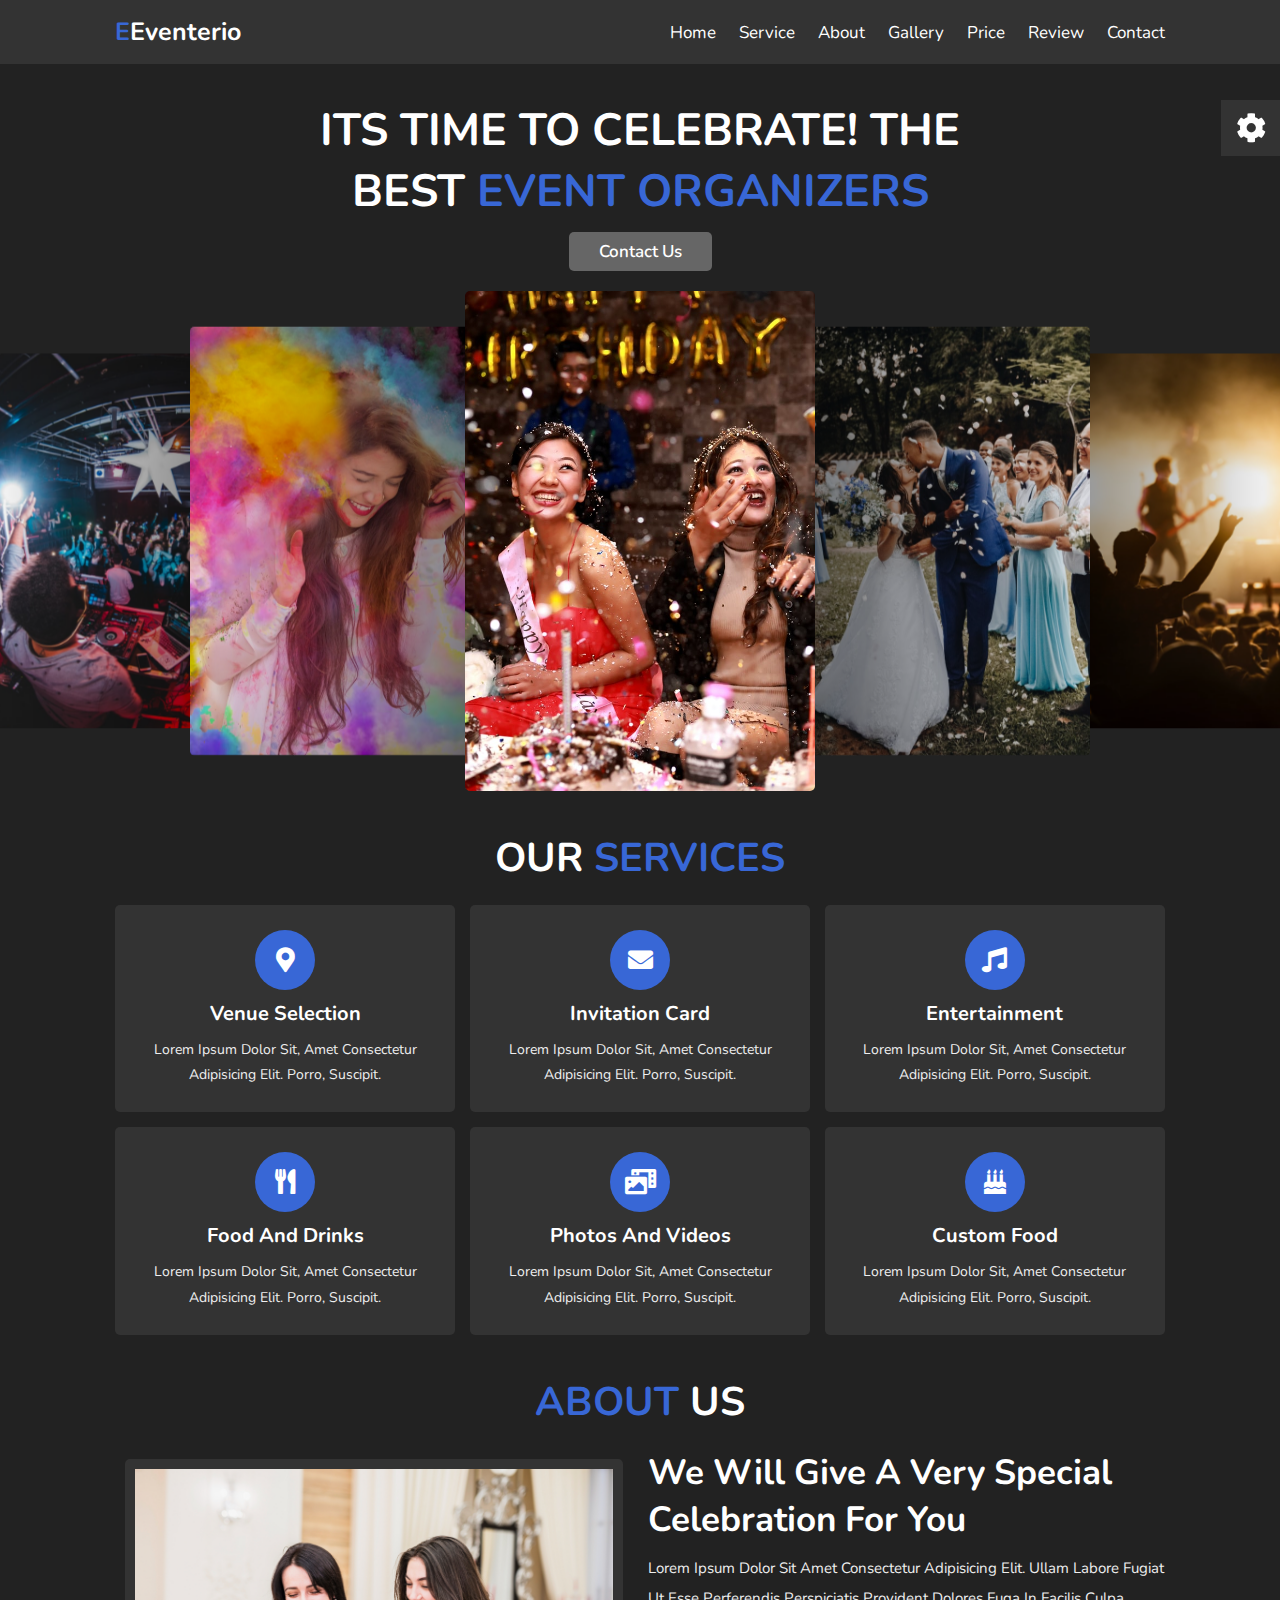
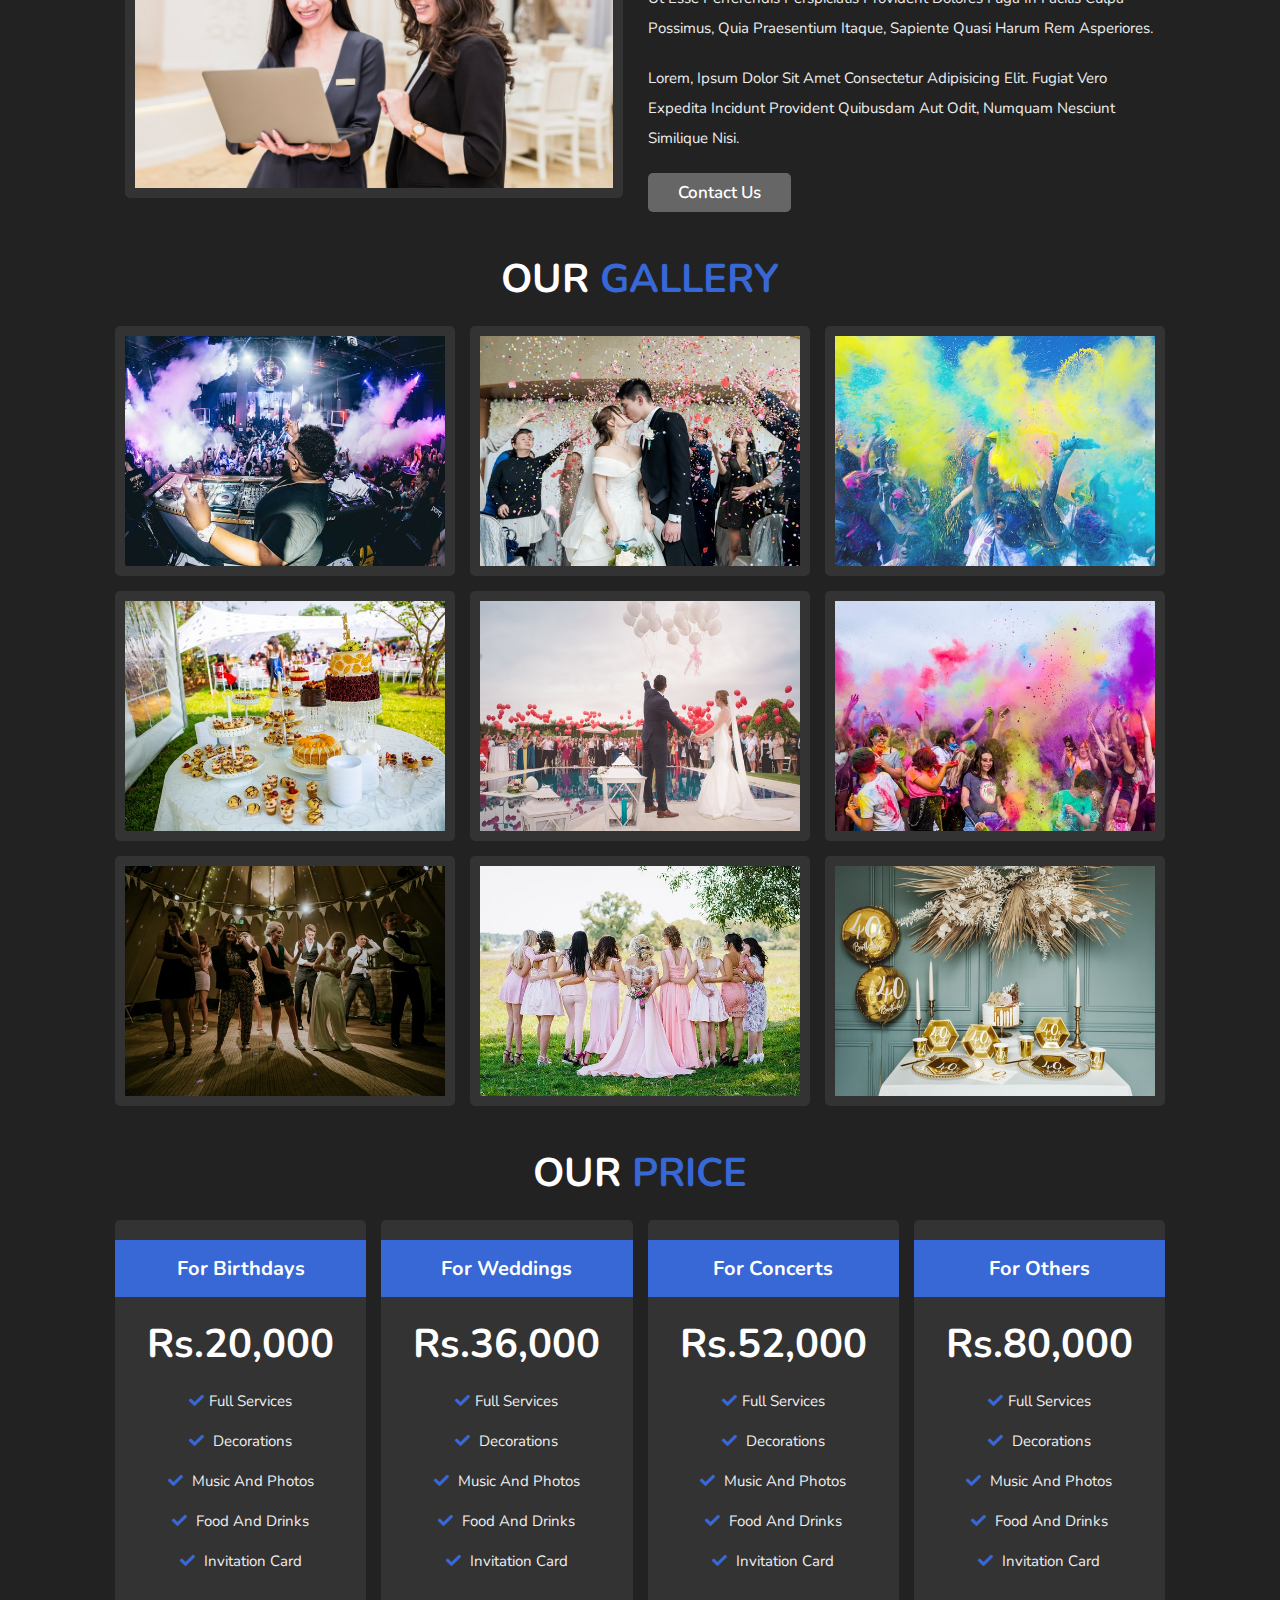
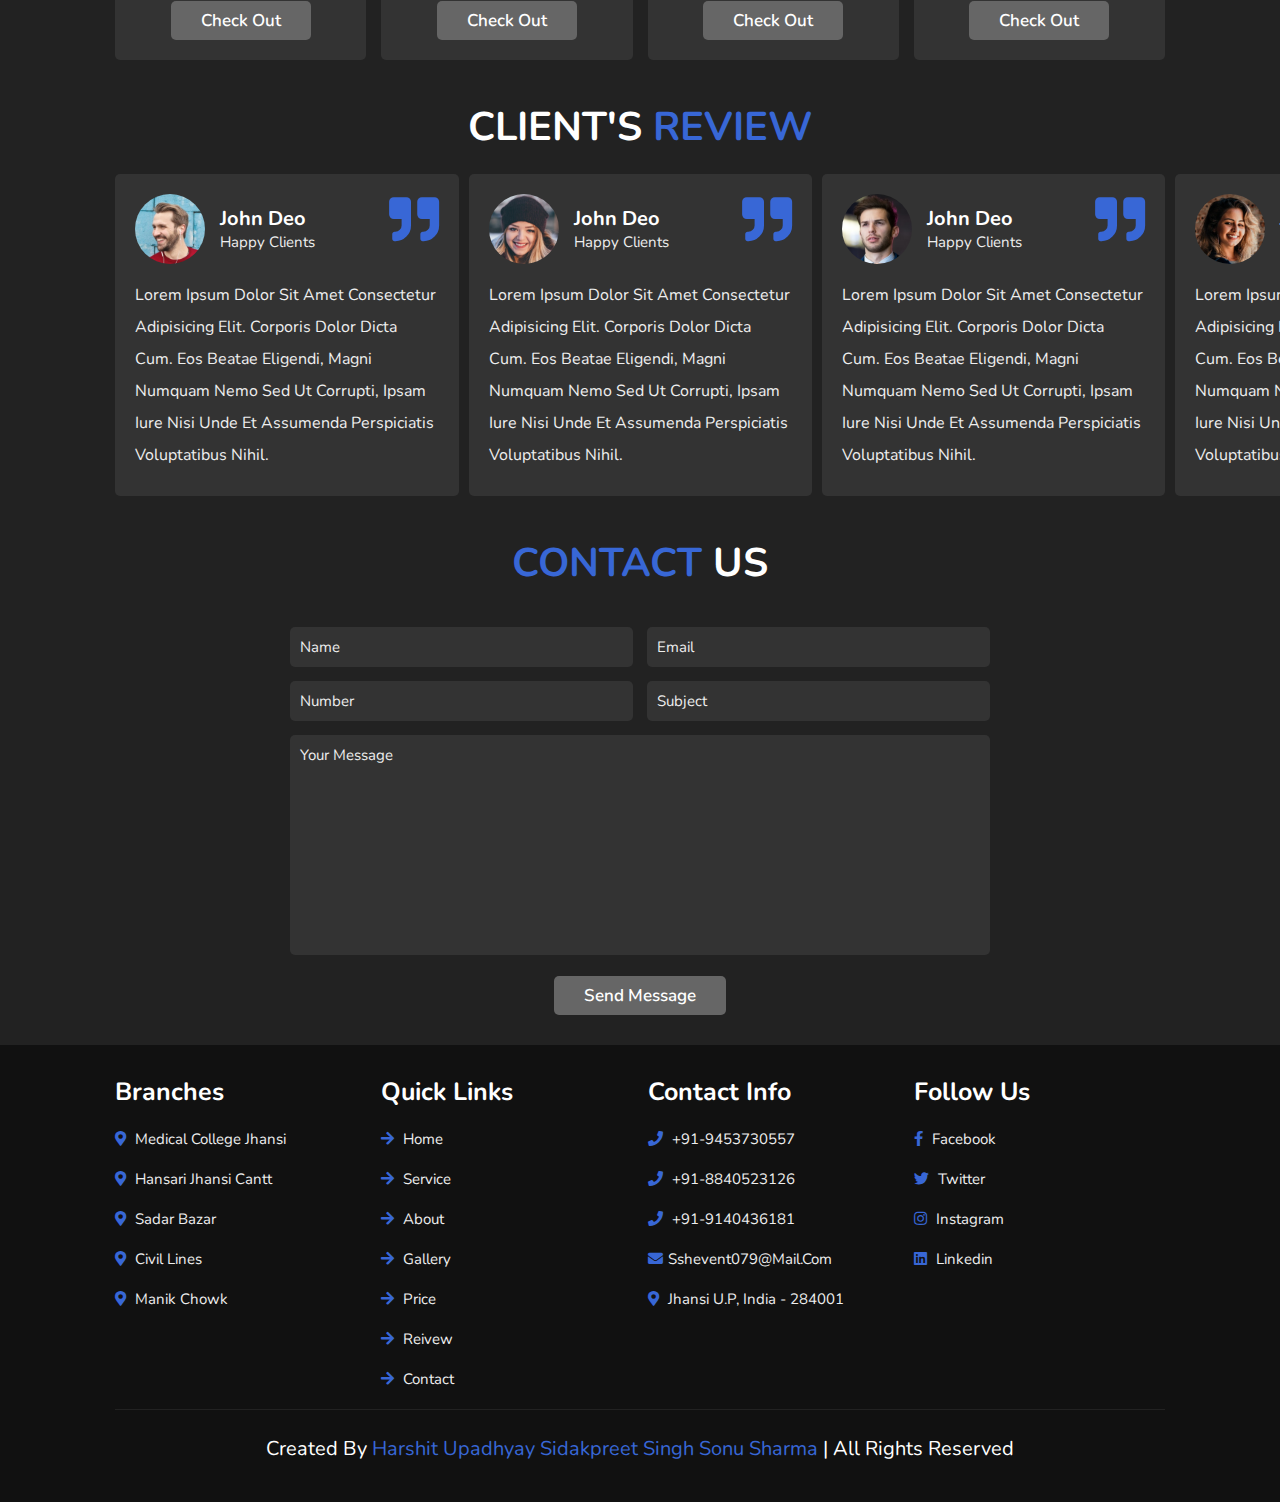
<file: event organizer website/event organizer website/index.html>
<!DOCTYPE html>
<html lang="en">
<head>
    <meta charset="UTF-8">
    <meta http-equiv="X-UA-Compatible" content="IE=edge">
    <meta name="viewport" content="width=device-width, initial-scale=1.0">
    <title>Eventario Eventers</title>

    <link rel="stylesheet" href="https://unpkg.com/swiper/swiper-bundle.min.css" />

    <!-- font awesome cdn link  -->
    <link rel="stylesheet" href="https://cdnjs.cloudflare.com/ajax/libs/font-awesome/5.15.4/css/all.min.css">

    <!-- custom css file link  -->
    <link rel="stylesheet" href="css/style.css">

</head>
<body>
    
<!-- header section starts  -->

<header class="header">

    <a href="#" class="logo"><span>e</span>Eventerio</a>

    <nav class="navbar">
        <a href="#home">home</a>
        <a href="#service">service</a>
        <a href="#about">about</a>
        <a href="#gallery">gallery</a>
        <a href="#price">price</a>
        <a href="#review">review</a>
        <a href="#contact">contact</a>
    </nav>

    <div id="menu-bars" class="fas fa-bars"></div>

</header>

<!-- header section ends -->

<!-- home section starts  -->

<section class="home" id="home">

    <div class="content">
        <h3>its time to celebrate! the best <span> event organizers </span></h3>
        <a href="#" class="btn">contact us</a>
    </div>

    <div class="swiper-container home-slider">
        <div class="swiper-wrapper">
            <div class="swiper-slide"><img src="images/slide-1.jpg" alt=""></div>
            <div class="swiper-slide"><img src="images/slide-2.jpg" alt=""></div>
            <div class="swiper-slide"><img src="images/slide-3.jpg" alt=""></div>
            <div class="swiper-slide"><img src="images/slide-4.jpg" alt=""></div>
            <div class="swiper-slide"><img src="images/slide-5.jpg" alt=""></div>
            <div class="swiper-slide"><img src="images/slide-6.jpg" alt=""></div>
        </div>
    </div>

</section>

<!-- home section ends -->

<!-- service section starts  -->

<section class="service" id="service">

    <h1 class="heading"> our <span>services</span> </h1>

    <div class="box-container">

        <div class="box">
            <i class="fas fa-map-marker-alt"></i>
            <a href="venue.html">
            <h3>venue selection</h3>
            <p>Lorem ipsum dolor sit, amet consectetur adipisicing elit. Porro, suscipit.</p>
            </a>
            
        </div>

        <div class="box">
            <i class="fas fa-envelope"></i>
            <a href="invitation_card.html">
            <h3>invitation card</h3>
            <p>Lorem ipsum dolor sit, amet consectetur adipisicing elit. Porro, suscipit.</p>
            </a>
        </div>

        <div class="box">
            <i class="fas fa-music"></i>
            <a href="entertainment.html">
            <h3>entertainment</h3>
            <p>Lorem ipsum dolor sit, amet consectetur adipisicing elit. Porro, suscipit.</p>
            </a>
        </div>

        <div class="box">
            <i class="fas fa-utensils"></i>
            <a href="foodndrinks.html">
            <h3>food and drinks</h3>
            <p>Lorem ipsum dolor sit, amet consectetur adipisicing elit. Porro, suscipit.</p>
            </a>
        </div>

        <div class="box">
            <i class="fas fa-photo-video"></i>
            <a href="photosvideos.html">
            <h3>photos and videos</h3>
            <p>Lorem ipsum dolor sit, amet consectetur adipisicing elit. Porro, suscipit.</p>
            </a>
        </div>

        <div class="box">
            <i class="fas fa-birthday-cake"></i>
            <a href="customfood.html">
            <h3>custom food</h3>
            <p>Lorem ipsum dolor sit, amet consectetur adipisicing elit. Porro, suscipit.</p>
            </a>
        </div>

    </div>

</section>

<!-- service section ends -->

<!-- about section starts  -->

<section class="about" id="about">

<h1 class="heading"><span>about</span> us </h1>

<div class="row">

    <div class="image">
        <img src="images/about-img.jpg" alt="">
    </div>

    <div class="content">
        <h3>we will give a very special celebration for you</h3>
        <p>Lorem ipsum dolor sit amet consectetur adipisicing elit. Ullam labore fugiat ut esse perferendis perspiciatis provident dolores fuga in facilis culpa possimus, quia praesentium itaque, sapiente quasi harum rem asperiores.</p>
        <p>Lorem, ipsum dolor sit amet consectetur adipisicing elit. Fugiat vero expedita incidunt provident quibusdam aut odit, numquam nesciunt similique nisi.</p>
        <a href="#" class="btn">contact us</a>
    </div>

</div>

</section>

<!-- about section ends -->

<!-- gallery section starts  -->

<section class="gallery" id="gallery">

    <h1 class="heading">our <span>gallery</span></h1>

    <div class="box-container">

        <div class="box">
            <img src="images/g-1.jpg" alt="">
            <h3 class="title">photos and events</h3>
            <div class="icons">
                <a href="#" class="fas fa-heart"></a>
                <a href="#" class="fas fa-share"></a>
                <a href="#" class="fas fa-eye"></a>
            </div>
        </div>

        <div class="box">
            <img src="images/g-2.jpg" alt="">
            <h3 class="title">photos and events</h3>
            <div class="icons">
                <a href="#" class="fas fa-heart"></a>
                <a href="#" class="fas fa-share"></a>
                <a href="#" class="fas fa-eye"></a>
            </div>
        </div>

        <div class="box">
            <img src="images/g-3.jpg" alt="">
            <h3 class="title">photos and events</h3>
            <div class="icons">
                <a href="#" class="fas fa-heart"></a>
                <a href="#" class="fas fa-share"></a>
                <a href="#" class="fas fa-eye"></a>
            </div>
        </div>

        <div class="box">
            <img src="images/g-4.jpg" alt="">
            <h3 class="title">photos and events</h3>
            <div class="icons">
                <a href="#" class="fas fa-heart"></a>
                <a href="#" class="fas fa-share"></a>
                <a href="#" class="fas fa-eye"></a>
            </div>
        </div>

        <div class="box">
            <img src="images/g-5.jpg" alt="">
            <h3 class="title">photos and events</h3>
            <div class="icons">
                <a href="#" class="fas fa-heart"></a>
                <a href="#" class="fas fa-share"></a>
                <a href="#" class="fas fa-eye"></a>
            </div>
        </div>

        <div class="box">
            <img src="images/g-6.jpg" alt="">
            <h3 class="title">photos and events</h3>
            <div class="icons">
                <a href="#" class="fas fa-heart"></a>
                <a href="#" class="fas fa-share"></a>
                <a href="#" class="fas fa-eye"></a>
            </div>
        </div>

        <div class="box">
            <img src="images/g-7.jpg" alt="">
            <h3 class="title">photos and events</h3>
            <div class="icons">
                <a href="#" class="fas fa-heart"></a>
                <a href="#" class="fas fa-share"></a>
                <a href="#" class="fas fa-eye"></a>
            </div>
        </div>

        <div class="box">
            <img src="images/g-8.jpg" alt="">
            <h3 class="title">photos and events</h3>
            <div class="icons">
                <a href="#" class="fas fa-heart"></a>
                <a href="#" class="fas fa-share"></a>
                <a href="#" class="fas fa-eye"></a>
            </div>
        </div>

        <div class="box">
            <img src="images/g-9.jpg" alt="">
            <h3 class="title">photos and events</h3>
            <div class="icons">
                <a href="#" class="fas fa-heart"></a>
                <a href="#" class="fas fa-share"></a>
                <a href="#" class="fas fa-eye"></a>
            </div>
        </div>

    </div>

</section>

<!-- gallery section ends -->

<!-- price section starts  -->

<section class="price" id="price">

    <h1 class="heading"> our <span>price</span> </h1>

    <div class="box-container">

        <div class="box">
            <h3 class="title">for birthdays</h3>
            <h3 class="amount">Rs.20,000</h3>
            <ul>
                <li><i class="fas fa-check"></i>full services</li>
                <li> <i class="fas fa-check"></i> decorations </li>
                <li> <i class="fas fa-check"></i> music and photos </li>
                <li> <i class="fas fa-check"></i> food and drinks </li>
                <li> <i class="fas fa-check"></i> invitation card </li>
            </ul>
            <a href="#" class="btn">check out</a>
        </div>

        <div class="box">
            <h3 class="title">for weddings</h3>
            <h3 class="amount">Rs.36,000</h3>
            <ul>
                <li><i class="fas fa-check"></i>full services</li>
                <li> <i class="fas fa-check"></i> decorations </li>
                <li> <i class="fas fa-check"></i> music and photos </li>
                <li> <i class="fas fa-check"></i> food and drinks </li>
                <li> <i class="fas fa-check"></i> invitation card </li>
            </ul>
            <a href="#" class="btn">check out</a>
        </div>

        <div class="box">
            <h3 class="title">for concerts</h3>
            <h3 class="amount">Rs.52,000</h3>
            <ul>
                <li><i class="fas fa-check"></i>full services</li>
                <li> <i class="fas fa-check"></i> decorations </li>
                <li> <i class="fas fa-check"></i> music and photos </li>
                <li> <i class="fas fa-check"></i> food and drinks </li>
                <li> <i class="fas fa-check"></i> invitation card </li>
            </ul>
            <a href="#" class="btn">check out</a>
        </div>

        <div class="box">
            <h3 class="title">for others</h3>
            <h3 class="amount">Rs.80,000</h3>
            <ul>
                <li><i class="fas fa-check"></i>full services</li>
                <li> <i class="fas fa-check"></i> decorations </li>
                <li> <i class="fas fa-check"></i> music and photos </li>
                <li> <i class="fas fa-check"></i> food and drinks </li>
                <li> <i class="fas fa-check"></i> invitation card </li>
            </ul>
            <a href="#" class="btn">check out</a>
        </div>

    </div>


</section>

<!-- price section ends -->

<!-- review section starts  -->

<section class="reivew" id="review"> 
    
    <h1 class="heading">client's <span>review</span></h1>

    <div class="review-slider swiper-container">

        <div class="swiper-wrapper">

            <div class="swiper-slide box">
                <i class="fas fa-quote-right"></i>
                <div class="user">
                    <img src="images/pic-1.png" alt="">
                    <div class="user-info">
                        <h3>john deo</h3>
                        <span>happy clients</span>
                    </div>
                </div>
                <p>Lorem ipsum dolor sit amet consectetur adipisicing elit. Corporis dolor dicta cum. Eos beatae eligendi, magni numquam nemo sed ut corrupti, ipsam iure nisi unde et assumenda perspiciatis voluptatibus nihil.</p>
            </div>

            <div class="swiper-slide box">
                <i class="fas fa-quote-right"></i>
                <div class="user">
                    <img src="images/pic-2.png" alt="">
                    <div class="user-info">
                        <h3>john deo</h3>
                        <span>happy clients</span>
                    </div>
                </div>
                <p>Lorem ipsum dolor sit amet consectetur adipisicing elit. Corporis dolor dicta cum. Eos beatae eligendi, magni numquam nemo sed ut corrupti, ipsam iure nisi unde et assumenda perspiciatis voluptatibus nihil.</p>
            </div>

            <div class="swiper-slide box">
                <i class="fas fa-quote-right"></i>
                <div class="user">
                    <img src="images/pic-3.png" alt="">
                    <div class="user-info">
                        <h3>john deo</h3>
                        <span>happy clients</span>
                    </div>
                </div>
                <p>Lorem ipsum dolor sit amet consectetur adipisicing elit. Corporis dolor dicta cum. Eos beatae eligendi, magni numquam nemo sed ut corrupti, ipsam iure nisi unde et assumenda perspiciatis voluptatibus nihil.</p>
            </div>

            <div class="swiper-slide box">
                <i class="fas fa-quote-right"></i>
                <div class="user">
                    <img src="images/pic-4.png" alt="">
                    <div class="user-info">
                        <h3>john deo</h3>
                        <span>happy clients</span>
                    </div>
                </div>
                <p>Lorem ipsum dolor sit amet consectetur adipisicing elit. Corporis dolor dicta cum. Eos beatae eligendi, magni numquam nemo sed ut corrupti, ipsam iure nisi unde et assumenda perspiciatis voluptatibus nihil.</p>
            </div>

        </div>

    </div>

</section>

<!-- review section ends -->

<!-- contact section starts  -->

<section class="contact" id="contact">

    <h1 class="heading"> <span>contact</span> us </h1>

    <form action="">
        <div class="inputBox">
            <input type="text" placeholder="name">
            <input type="email" placeholder="email">
        </div>
        <div class="inputBox">
            <input type="number" placeholder="number">
            <input type="text" placeholder="subject">
        </div>
        <textarea name="" placeholder="your message" id="" cols="30" rows="10"></textarea>
        <input type="submit" value="send message" class="btn">
    </form>

</section>

<!-- contact section ends -->

<!-- footer section starts  -->

<section class="footer">

    <div class="box-container">

        <div class="box">
            <h3>branches</h3>
            <a href="https://www.bing.com/maps?osid=e3dcab73-bc00-41f9-9712-5afae11fb50c&cp=25.458332~78.5659&lvl=14&v=2&sV=2&form=S00027"> <i class="fas fa-map-marker-alt"></i> Medical College Jhansi </a>
            <a href="https://www.bing.com/maps?osid=aaf13296-0a0c-4a82-9b89-a03f64cc3b0d&cp=25.411231~78.52496&lvl=14&v=2&sV=2&form=S00027"> <i class="fas fa-map-marker-alt"></i> Hansari Jhansi Cantt </a>
            <a href="https://www.bing.com/maps?osid=d8b86b1a-a1dd-4f06-a62f-9d4301914274&cp=25.446161~78.531212&lvl=14&imgid=78d7c8d8-c63d-4674-95a1-f41a08e2814a&v=2&sV=2&form=S00027"> <i class="fas fa-map-marker-alt"></i> Sadar Bazar </a>
            <a href="https://goo.gl/maps/oKwUopKdHHjr9BDLA"> <i class="fas fa-map-marker-alt"></i> Civil Lines </a>
            <a href="#"> <i class="fas fa-map-marker-alt"></i> Manik Chowk </a>
        </div>

        <div class="box">
            <h3>quick links</h3>
            <a href="#"> <i class="fas fa-arrow-right"></i> home </a>
            <a href="#"> <i class="fas fa-arrow-right"></i> service </a>
            <a href="#"> <i class="fas fa-arrow-right"></i> about </a>
            <a href="#"> <i class="fas fa-arrow-right"></i> gallery </a>
            <a href="#"> <i class="fas fa-arrow-right"></i> price </a>
            <a href="#"> <i class="fas fa-arrow-right"></i> reivew </a>
            <a href="#"> <i class="fas fa-arrow-right"></i> contact </a>
        </div>

        <div class="box">
            <h3>contact info</h3>
            <a href="#"> <i class="fas fa-phone"></i> +91-9453730557 </a>
            <a href="#"> <i class="fas fa-phone"></i> +91-8840523126 </a>
            <a href="#"> <i class="fas fa-phone"></i> +91-9140436181 </a>
            <a href="mailto:sshevent079@gmail.com?cc=sshevent079@gmail.com, &bcc=frostedcupcake@gmail.com &subject=Mail from our Website&body=Dear We the Event"><i class="fas fa-envelope"></i>sshevent079@mail.com</a>
            <a href="#"> <i class="fas fa-map-marker-alt"></i> Jhansi U.P, india - 284001 </a>
        </div>

        <div class="box">
            <h3>follow us</h3>
            <a href="#"> <i class="fab fa-facebook-f"></i> facebook </a>
            <a href="https://twitter.com/Eventario2022?t=0QDuCle2KdSrrm56uie02A&s=08"> <i class="fab fa-twitter"></i> twitter </a>
            <a href="#"> <i class="fab fa-instagram"></i> instagram </a>
            <a href="#"> <i class="fab fa-linkedin"></i> linkedin </a>
        </div>

    </div>

    <div class="credit"> created by <span>Harshit Upadhyay Sidakpreet Singh Sonu Sharma</span> | all rights reserved </div>

</section>

<!-- footer section ends -->

<!-- theme toggler  -->

<div class="theme-toggler">

    <div class="toggle-btn">
        <i class="fas fa-cog"></i>
    </div>

    <h3>choose color</h3>

    <div class="buttons">
        <div class="theme-btn" style="background: #3867d6;"></div>
        <div class="theme-btn" style="background: #f7b731;"></div>
        <div class="theme-btn" style="background: #ff0033;"></div>
        <div class="theme-btn" style="background: #20bf6b;"></div>
        <div class="theme-btn" style="background: #fa8231;"></div>
        <div class="theme-btn" style="background: #FC427B;"></div>
    </div>

</div>





<script src="https://unpkg.com/swiper/swiper-bundle.min.js"></script>

<!-- custom js file link  -->
<script src="js/script.js"></script>

</body>
</html>
</file>
<file: event organizer website/event organizer website/css/style.css>
@import url('https://fonts.googleapis.com/css2?family=Nunito:wght@200;600;700&display=swap');

:root{
    --main-color:#3867d6;
}

*{
    font-family: 'Nunito', sans-serif;
    margin:0; padding:0;
    box-sizing: border-box;
    outline: none; border:none;
    text-decoration: none;
    text-transform: capitalize;
    transition: .2s linear;
}

html{
    font-size: 62.5%;
    overflow-x: hidden;
    scroll-padding-top: 7rem;
    scroll-behavior: smooth;
}

html::-webkit-scrollbar{
    width:1rem;
}

html::-webkit-scrollbar-track{
    background: #444;
}

html::-webkit-scrollbar-thumb{
    background: var(--main-color);
    border-radius: 5rem;
}

body{
    background: #222;
}

section{
    padding:2rem 9%;
}

.heading{
    text-align: center;
    padding-bottom: 2rem;
    color:#fff;
    text-transform: uppercase;
    font-size: 4rem;
}

.heading span{
    color:var(--main-color);
    text-transform: uppercase;
}

.btn{
    margin-top: 1rem;
    display: inline-block;
    padding:.8rem 3rem;
    font-size: 1.7rem;
    border-radius: .5rem;
    background: #666;
    color:#fff;
    cursor: pointer;
    font-weight: 600;
}

.btn:hover{
    background:var(--main-color);
}

.header{
    position: fixed;
    top:0; left: 0; right: 0;
    z-index: 10000;
    background: #333;
    display: flex;
    align-items: center;
    justify-content: space-between;
    padding:1.5rem 9%;
}

.header .logo{
    font-weight: bolder;
    color:#fff;
    font-size: 2.5rem;
}

.header .logo span{
    color:var(--main-color);
}

.header .navbar a{
    font-size: 1.7rem;
    color:#fff;
    margin-left: 2rem;
}

.header .navbar a:hover{
    color:var(--main-color);
}

#menu-bars{
    font-size: 3rem;
    color:#fff;
    cursor: pointer;
    display: none;
}

.home .content{
    text-align: center;
    padding-top: 6rem;
    margin:2rem auto;
    max-width: 70rem;
}

.home .content h3{
    color:#fff;
    font-size: 4.5rem;
    text-transform: uppercase;
}

.home .content h3 span{
    color:var(--main-color);
    text-transform: uppercase;
}

.home .home-slider .swiper-slide{
    overflow: hidden;
    border-radius: .5rem;
    height: 50rem;
    width:35rem;
}

.home .home-slider .swiper-slide img{
    height:100%;
    width:100%;
    object-fit: cover;
}

.service .box-container{
    display: grid;
    grid-template-columns: repeat(auto-fit, minmax(27rem, 1fr));
    gap:1.5rem;
}

.service .box-container .box{
    border-radius: .5rem;
    background:#333;
    text-align: center;
    padding:2.5rem;
}

.service .box-container .box i{
    height: 6rem;
    width: 6rem;
    line-height: 6rem;
    border-radius: 50%;
    font-size: 2.5rem;
    background:var(--main-color);
    color:#fff;
}

.service .box-container .box h3{
    font-size: 2rem;
    color:#fff;
    padding:1rem 0;
}

.service .box-container .box p{
    font-size: 1.4rem;
    color:#eee;
    line-height: 1.8;
}

.about .row{
    display: flex;
    align-items: center;
    flex-wrap: wrap;
    gap:1.5rem;
}

.about .row .image{
    flex:1 1 45rem;
    padding:1rem;
}

.about .row .image img{ 
    width: 100%;
    border-radius: .5rem;
    border:1rem solid #333;
}

.about .row .content{
    flex:1 1 45rem;
}

.about .row .content h3{
    font-size: 3.5rem;
    color:#fff;
}

.about .row .content p{
    font-size: 1.5rem;
    color:#eee;
    padding:1rem 0;
    line-height: 2;
}

.gallery .box-container{
    display: grid;
    grid-template-columns: repeat(auto-fit, minmax(27rem, 1fr));
    gap:1.5rem;
}

.gallery .box-container .box{
    position: relative;
    border:1rem solid #333;
    border-radius: .5rem;
    height: 25rem;
    cursor: pointer;
    overflow: hidden;
}

.gallery .box-container .box img{
    height: 100%;
    width: 100%;
    object-fit: cover;
}

.gallery .box-container .box:hover img{
    transform: scale(1.1);
    filter: grayscale();
}

.gallery .box-container .box .title{
    position: absolute;
    top:-10rem; left:0; right: 0;
    background:#333;
    color:#fff;
    text-align: center;
    padding-bottom: 1rem;
    font-size: 2rem;
}

.gallery .box-container .box:hover .title{
    top:0;
}

.gallery .box-container .box .icons{
    position: absolute;
    bottom:-10rem; left:0; right: 0;
    background:#333;
    padding-top: 1rem;
    text-align: center;
}

.gallery .box-container .box:hover .icons{
    bottom: 0;
}

.gallery .box-container .box .icons a{
    font-size: 2rem;
    margin:.5rem 1rem;
    color:#fff;
}

.gallery .box-container .box .icons a:hover{
    color:var(--main-color);
}

.price .box-container{
    display: grid;
    grid-template-columns: repeat(auto-fit, minmax(25rem, 1fr));
    gap:1.5rem;
}

.price .box-container .box{
    padding:2rem 0;
    background:#333;
    border-radius: .5rem;
    text-align: center;
}

.price .box-container .box:hover{
    transform: scale(1.03);
}

.price .box-container .box .title{
    background:var(--main-color);
    color:#fff;
    padding:1.5rem 0;
    font-size: 2rem;
}

.price .box-container .box .amount{
    color:#fff;
    padding-top: 2rem;
    font-size: 4rem;
}

.price .box-container .box ul{
    list-style-type: none;
    padding:1rem 0;
}

.price .box-container .box ul li{
    font-size: 1.5rem;
    color:#eee;
    padding:1rem 0;
}

.price .box-container .box ul li i{
    color:var(--main-color);
    padding-right: .5rem;
}

.reivew .box{
    border-radius: .5rem;
    background: #333;
    padding:2rem;
    position: relative;
}

.reivew .box .fa-quote-right{
    position: absolute;
    top:2rem; right: 2rem;
    color:var(--main-color);
    font-size: 5rem;
}

.reivew .box .user{
    display: flex;
    align-items: center;
    gap:1.5rem;
    padding-bottom: 1rem;
}

.reivew .box .user img{
    height:7rem;
    width: 7rem;
    border-radius: 50%;
    object-fit: cover;
}

.reivew .box .user h3{
    font-size: 2rem;
    color:#fff;
}

.reivew .box .user span{
    font-size: 1.5rem;
    color:#eee;
}

.reivew .box p{
    line-height: 2;
    color:#eee;
    padding:.5rem 0;
    font-size: 1.6rem;
}

.contact form{
    max-width: 70rem;
    margin:1rem auto;
    text-align: center;
}

.contact form .inputBox{
    display: flex;
    justify-content: space-between;
    flex-wrap: wrap;
}

.contact form .inputBox input,
.contact form textarea{
    width: 100%;
    background:#333;
    border-radius: .5rem;
    padding:1rem;
    margin:.7rem 0;
    font-size: 1.5rem;
    color:#fff;
    text-transform: none;
}

.contact form .inputBox input::placeholder,
.contact form textarea::placeholder{
    color:#eee;
    text-transform: capitalize;
}

.contact form .inputBox input:focus,
.contact form textarea:focus{
    background:#444;
}

.contact form .inputBox input{
    width: 49%;
}

.contact form textarea{
    resize: none;
}

.footer{
    background:#111;
}

.footer .box-container{
    display: grid;
    grid-template-columns: repeat(auto-fit, minmax(25rem, 1fr));
    gap:1.5rem;
}

.footer .box-container .box h3{
    font-size: 2.5rem;
    padding:1rem 0;
    color:#fff;
}

.footer .box-container .box a{
    display: block;
    font-size: 1.5rem;
    padding:1rem 0;
    color:#eee;
}

.footer .box-container .box a i{
    padding-right: .5rem;
    color:var(--main-color);
}

.footer .box-container .box a:hover i{
    padding-right: 1.5rem;
    color:#fff;
}

.footer .credit{
    text-align: center;
    border-top: .1rem solid #222;
    color:#fff;
    padding:2rem;
    padding-top: 2.5rem;
    margin-top: 1rem;
    font-size: 2rem;
}

.footer .credit span{
    color:var(--main-color);
}

.theme-toggler{
    position: fixed;
    top:10rem; right:-20rem;
    background: #333;
    z-index: 1000;
    width: 20rem;
    text-align: center;
}

.theme-toggler.active{
    right:0;
}

.theme-toggler h3{
    color:#fff;
    padding:1rem 0;
    font-size: 2rem;
}

.theme-toggler .buttons{
    display: flex;
    justify-content:center;
    flex-wrap: wrap;
    gap:1rem;
    padding:1rem;
}

.theme-toggler .buttons .theme-btn{
    height: 5rem;
    width: 5rem;
    border-radius: 50%;
    cursor: pointer;
}

.theme-toggler .toggle-btn{
    position: absolute;
    top:0; left:-5.9rem;
    padding:1.3rem 1.5rem;
    background:#333;
    cursor: pointer;
}

.theme-toggler .toggle-btn i{
    color:#fff;
    font-size: 3rem;
    animation: spin 4s linear infinite;
}

@keyframes spin {
    0%{
        transform: rotate(360deg);
    }
}










/* media queries  */

@media (max-width:991px){

    html{
        font-size: 55%;
    }

    .header{
        padding:1.5rem 2rem;
    }

    section{
        padding:2rem;
    }

}

@media (max-width:768px){

    #menu-bars{
        display: initial;
    }

    .header .navbar{
        position: absolute;
        top:100%; left:0; right:0;
        border-top: .1rem solid #222;
        background: #333;
        clip-path: polygon(0 0, 100% 0, 100% 0, 0 0);
    }

    .header .navbar.active{
        clip-path: polygon(0 0, 100% 0, 100% 100%, 0% 100%);
    }

    .fa-times{
        transform: rotate(180deg);
    }

    .header .navbar a{
        display: flex;
        background:#222;
        border-radius: .5rem;
        padding:1.3rem;
        margin:1.3rem;
        font-size: 2rem;
    }

    .home .content h3{
        font-size: 4rem;
    }

}

@media (max-width:450px){

    html{
        font-size: 50%;
    }

    .home .home-slider .swiper-slide{
        width: 27rem;
    }

    .contact form .inputBox input{
        width: 100%;
    }

}
</file>
